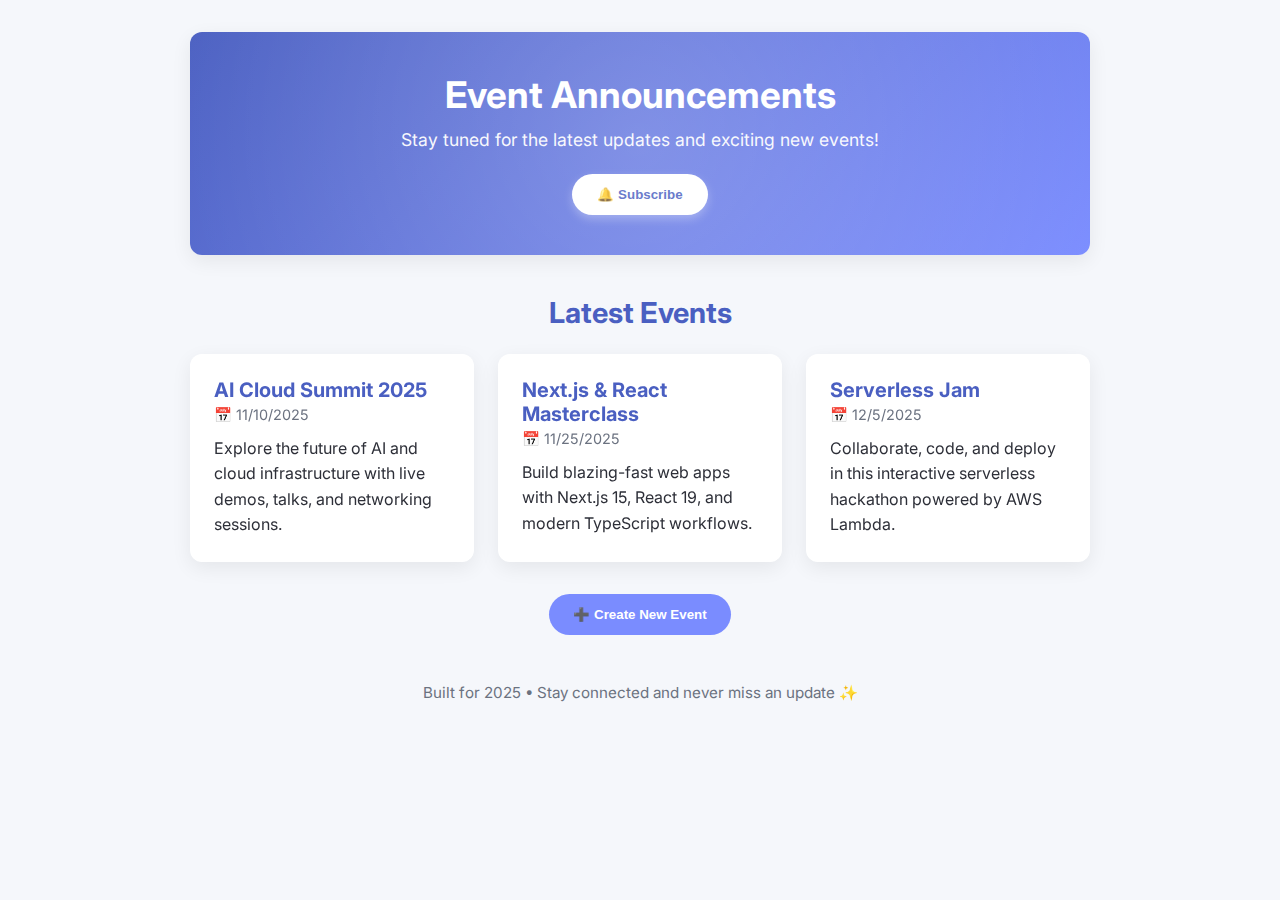
<file: index.html>
<!DOCTYPE html>
<html lang="en">

<head>
  <meta charset="UTF-8">
  <meta name="viewport" content="width=device-width, initial-scale=1.0">
  <title>Event Announcements</title>

  <!-- Google Fonts for clean typography -->
  <link href="https://fonts.googleapis.com/css2?family=Inter:wght@400;600;700&display=swap" rel="stylesheet">

  <style>
    /* ===============================
       🌈 Modern Event Portal — 2025
       =============================== */
    :root {
      --bg-color: #f5f7fb;
      --primary-color: #4a5fc1;
      --accent-color: #7a8cff;
      --text-color: #2d2f38;
      --muted-color: #6b7280;
      --card-bg: #fff;
      --radius: 12px;
      --shadow: 0 6px 20px rgba(0, 0, 0, 0.07);
      --transition: 0.3s ease;
    }

    * {
      margin: 0;
      padding: 0;
      box-sizing: border-box;
    }

    body {
      font-family: 'Inter', sans-serif;
      background: var(--bg-color);
      color: var(--text-color);
      display: flex;
      justify-content: center;
      align-items: flex-start;
      min-height: 100vh;
      padding: 2rem;
    }

    .container {
      width: 100%;
      max-width: 900px;
    }

    /* ===== Header ===== */
    header {
      background: linear-gradient(135deg, var(--primary-color), var(--accent-color));
      color: #fff;
      text-align: center;
      padding: 2.5rem 1.5rem;
      border-radius: var(--radius);
      box-shadow: var(--shadow);
      position: relative;
      overflow: hidden;
      margin-bottom: 2.5rem;
    }

    header::after {
      content: '';
      position: absolute;
      top: -40%;
      left: -30%;
      width: 160%;
      height: 180%;
      background: radial-gradient(circle, rgba(255, 255, 255, 0.2), transparent 70%);
      transform: rotate(10deg);
    }

    header h1 {
      font-size: 2.3rem;
      font-weight: 700;
      margin-bottom: 0.75rem;
    }

    header p {
      font-size: 1.1rem;
      opacity: 0.95;
      margin-bottom: 1.5rem;
    }

    header button {
      background: #fff;
      color: var(--primary-color);
      border: none;
      padding: 0.8rem 1.6rem;
      border-radius: 30px;
      font-weight: 600;
      cursor: pointer;
      transition: var(--transition);
      box-shadow: 0 4px 10px rgba(255, 255, 255, 0.3);
    }

    header button:hover {
      background: var(--primary-color);
      color: #fff;
      transform: translateY(-3px);
    }

    /* ===== Events Section ===== */
    #events-container {
      margin-bottom: 2rem;
    }

    #events-container h2 {
      text-align: center;
      color: var(--primary-color);
      font-size: 1.8rem;
      margin-bottom: 1.5rem;
    }

    #events-list {
      display: grid;
      grid-template-columns: repeat(auto-fit, minmax(270px, 1fr));
      gap: 1.5rem;
      list-style: none;
      padding: 0;
    }

    #events-list li {
      background: var(--card-bg);
      border-radius: var(--radius);
      padding: 1.5rem;
      box-shadow: var(--shadow);
      transition: var(--transition);
      backdrop-filter: blur(10px);
    }

    #events-list li:hover {
      transform: translateY(-6px);
      box-shadow: 0 10px 25px rgba(0, 0, 0, 0.1);
    }

    #events-list strong {
      display: block;
      font-size: 1.25rem;
      color: var(--primary-color);
      margin-bottom: 0.25rem;
    }

    #events-list span {
      display: block;
      font-size: 0.9rem;
      color: var(--muted-color);
      margin-bottom: 0.75rem;
    }

    #events-list p {
      font-size: 1rem;
      line-height: 1.6;
    }

    #events-container button {
      display: block;
      margin: 2rem auto 0;
      background: var(--accent-color);
      color: #fff;
      padding: 0.8rem 1.5rem;
      border: none;
      border-radius: 30px;
      cursor: pointer;
      transition: var(--transition);
      font-weight: 600;
    }

    #events-container button:hover {
      background: var(--primary-color);
      transform: translateY(-2px);
    }

    /* ===== Create Event Form ===== */
    #create-event-form {
      background: var(--card-bg);
      padding: 2rem;
      border-radius: var(--radius);
      box-shadow: var(--shadow);
      display: none;
      animation: fadeIn 0.4s ease;
    }

    #create-event-form h3 {
      color: var(--primary-color);
      margin-bottom: 1.5rem;
      font-size: 1.5rem;
    }

    #create-event-form label {
      font-weight: 600;
      color: var(--primary-color);
      margin-top: 1rem;
      display: block;
    }

    #create-event-form input,
    #create-event-form textarea {
      width: 100%;
      padding: 0.75rem;
      margin-top: 0.5rem;
      border-radius: var(--radius);
      border: 1px solid #ddd;
      font-size: 1rem;
      transition: border var(--transition);
    }

    #create-event-form input:focus,
    #create-event-form textarea:focus {
      border-color: var(--accent-color);
      outline: none;
      box-shadow: 0 0 0 3px rgba(122, 140, 255, 0.2);
    }

    #create-event-form button {
      background: var(--primary-color);
      color: #fff;
      padding: 0.8rem 1.6rem;
      border: none;
      border-radius: 30px;
      cursor: pointer;
      margin-top: 1.5rem;
      font-weight: 600;
      transition: var(--transition);
    }

    #create-event-form button:hover {
      background: var(--accent-color);
      transform: translateY(-2px);
    }

    footer {
      text-align: center;
      color: var(--muted-color);
      margin-top: 3rem;
      font-size: 0.95rem;
    }

    @keyframes fadeIn {
      from {
        opacity: 0;
        transform: translateY(10px);
      }

      to {
        opacity: 1;
        transform: translateY(0);
      }
    }

    /* ===== Responsive ===== */
    @media (max-width: 600px) {
      header h1 {
        font-size: 1.9rem;
      }

      #events-list {
        grid-template-columns: 1fr;
      }
    }
  </style>
</head>

<body>
  <div class="container">
    <header>
      <h1>Event Announcements</h1>
      <p>Stay tuned for the latest updates and exciting new events!</p>
      <button onclick="subscribeToEvents()">🔔 Subscribe</button>
    </header>

    <section id="events-container">
      <h2>Latest Events</h2>
      <ul id="events-list"></ul>
      <button onclick="showCreateEventForm()">➕ Create New Event</button>
    </section>

    <section id="create-event-form">
      <h3>Create New Event</h3>
      <form onsubmit="submitNewEvent(event)">
        <label for="event-title">Event Title</label>
        <input type="text" id="event-title" required>

        <label for="event-date">Event Date</label>
        <input type="date" id="event-date" required>

        <label for="event-description">Event Description</label>
        <textarea id="event-description" required></textarea>

        <button type="submit">🚀 Publish Event</button>
      </form>
    </section>

    <footer>
      <p>Built for 2025 • Stay connected and never miss an update ✨</p>
    </footer>
  </div>

  <script>
    // Load and render events
    async function loadEvents() {
      try {
        const response = await fetch('events.json');
        const events = await response.json();
        displayEvents(events);
      } catch (err) {
        console.error("Error loading events:", err);
      }
    }

    // Display events dynamically
    function displayEvents(events) {
      const eventsList = document.getElementById('events-list');
      eventsList.innerHTML = '';
      events.forEach(evt => {
        const li = document.createElement('li');
        li.innerHTML = `
          <strong>${evt.title}</strong>
          <span>📅 ${new Date(evt.date).toLocaleDateString()}</span>
          <p>${evt.description}</p>
        `;
        eventsList.appendChild(li);
      });
    }

    // Toggle form visibility
    function showCreateEventForm() {
      const form = document.getElementById("create-event-form");
      form.style.display = form.style.display === "none" ? "block" : "none";
      form.scrollIntoView({ behavior: "smooth" });
    }

    // Submit new event
    async function submitNewEvent(e) {
      e.preventDefault();
      const title = document.getElementById("event-title").value.trim();
      const date = document.getElementById("event-date").value;
      const description = document.getElementById("event-description").value.trim();

      const newEvent = { title, date, description };

      try {
        const response = await fetch('<YOUR_CREATE_EVENT_API_ENDPOINT>', {
          method: 'POST',
          headers: { 'Content-Type': 'application/json' },
          body: JSON.stringify(newEvent)
        });

        if (response.ok) {
          alert("🎉 Event created successfully!");
          document.querySelector("form").reset();
          loadEvents();
        } else {
          alert("⚠️ Failed to create event.");
        }
      } catch (error) {
        console.error("Error:", error);
        alert("❌ Something went wrong. Try again.");
      }
    }

    // Subscribe to events
    async function subscribeToEvents() {
      const email = prompt("Enter your email to subscribe:");
      if (!email) return alert("Email is required!");

      try {
        const response = await fetch('<YOUR_SUBSCRIBE_API_ENDPOINT>', {
          method: 'POST',
          headers: { 'Content-Type': 'application/json' },
          body: JSON.stringify({ email })
        });
        const result = await response.json();
        alert(result.message || "✅ Subscription successful!");
      } catch (error) {
        console.error("Error subscribing:", error);
        alert("❌ Subscription failed. Try again later.");
      }
    }

    // Init
    window.onload = loadEvents;
  </script>
</body>

</html>
</file>
